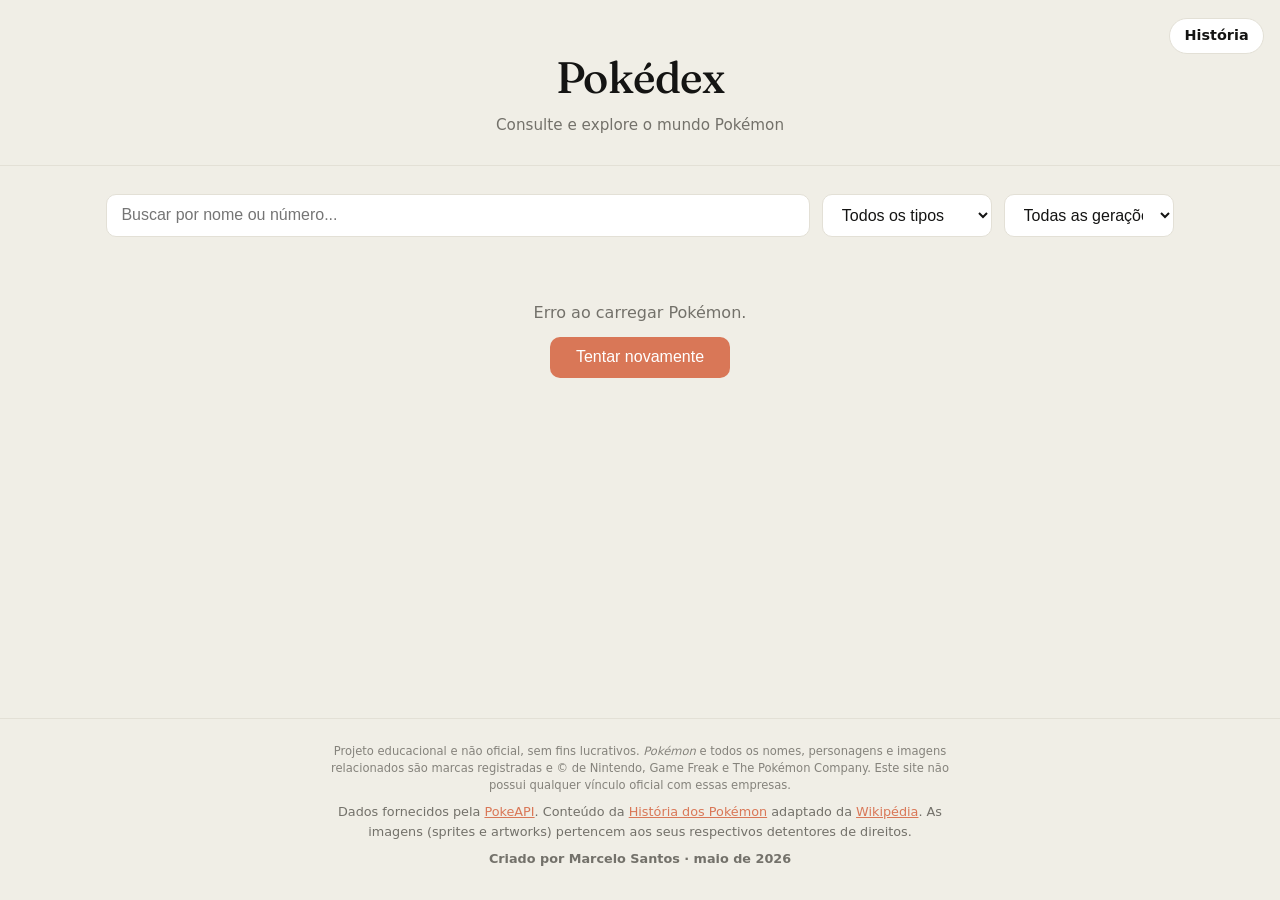
<file: index.html>
<!DOCTYPE html>
<html lang="pt-BR">
<head>
  <meta charset="UTF-8">
  <meta name="viewport" content="width=device-width, initial-scale=1.0">
  <title>Pokédex</title>
  <link rel="preconnect" href="https://fonts.googleapis.com">
  <link rel="preconnect" href="https://fonts.gstatic.com" crossorigin>
  <link href="https://fonts.googleapis.com/css2?family=Fraunces:opsz,wght@9..144,400;9..144,500;9..144,600&display=swap" rel="stylesheet">
  <link rel="stylesheet" href="css/style.css">
</head>
<body>
  <header class="header">
    <nav class="header__nav header__nav--right">
      <a href="historia.html" class="header__nav-link">História</a>
    </nav>
    <div class="header__content">
      <h1 class="header__title">Pokédex</h1>
      <p class="header__subtitle">Consulte e explore o mundo Pokémon</p>
    </div>
  </header>

  <main class="container">
    <section class="controls">
      <div class="search">
        <input
          type="text"
          id="search-input"
          class="search__input"
          placeholder="Buscar por nome ou número..."
          autocomplete="off"
        >
      </div>

      <div class="filters">
        <select id="type-filter" class="filters__select">
          <option value="">Todos os tipos</option>
        </select>
        <select id="generation-filter" class="filters__select">
          <option value="">Todas as gerações</option>
        </select>
      </div>
    </section>

    <section id="pokemon-grid" class="grid" aria-live="polite"></section>

    <div id="status" class="status" hidden></div>

    <div class="load-more">
      <button id="load-more-btn" class="load-more__btn" hidden>Carregar mais</button>
    </div>
  </main>

  <div id="detail-modal" class="modal" hidden>
    <div class="modal__overlay" data-close></div>
    <div class="modal__content" role="dialog" aria-modal="true" aria-labelledby="modal-name">
      <button class="modal__close" data-close aria-label="Fechar">&times;</button>
      <div id="modal-body" class="modal__body"></div>
    </div>
  </div>

  <footer class="footer">
    <p class="footer__disclaimer">
      Projeto educacional e não oficial, sem fins lucrativos. <em>Pokémon</em> e todos os
      nomes, personagens e imagens relacionados são marcas registradas e &copy; de Nintendo,
      Game Freak e The Pokémon Company. Este site não possui qualquer vínculo oficial com
      essas empresas.
    </p>
    <p class="footer__refs">
      Dados fornecidos pela <a href="https://pokeapi.co/" target="_blank" rel="noopener">PokeAPI</a>.
      Conteúdo da <a href="historia.html">História dos Pokémon</a> adaptado da
      <a href="https://pt.wikipedia.org/wiki/Pok%C3%A9mon" target="_blank" rel="noopener">Wikipédia</a>.
      As imagens (sprites e artworks) pertencem aos seus respectivos detentores de direitos.
    </p>
    <p class="footer__credit">
      Criado por Marcelo Santos &middot; maio de 2026
    </p>
  </footer>

  <script src="js/api.js"></script>
  <script src="js/ui.js"></script>
  <script src="js/app.js"></script>
</body>
</html>
</file>
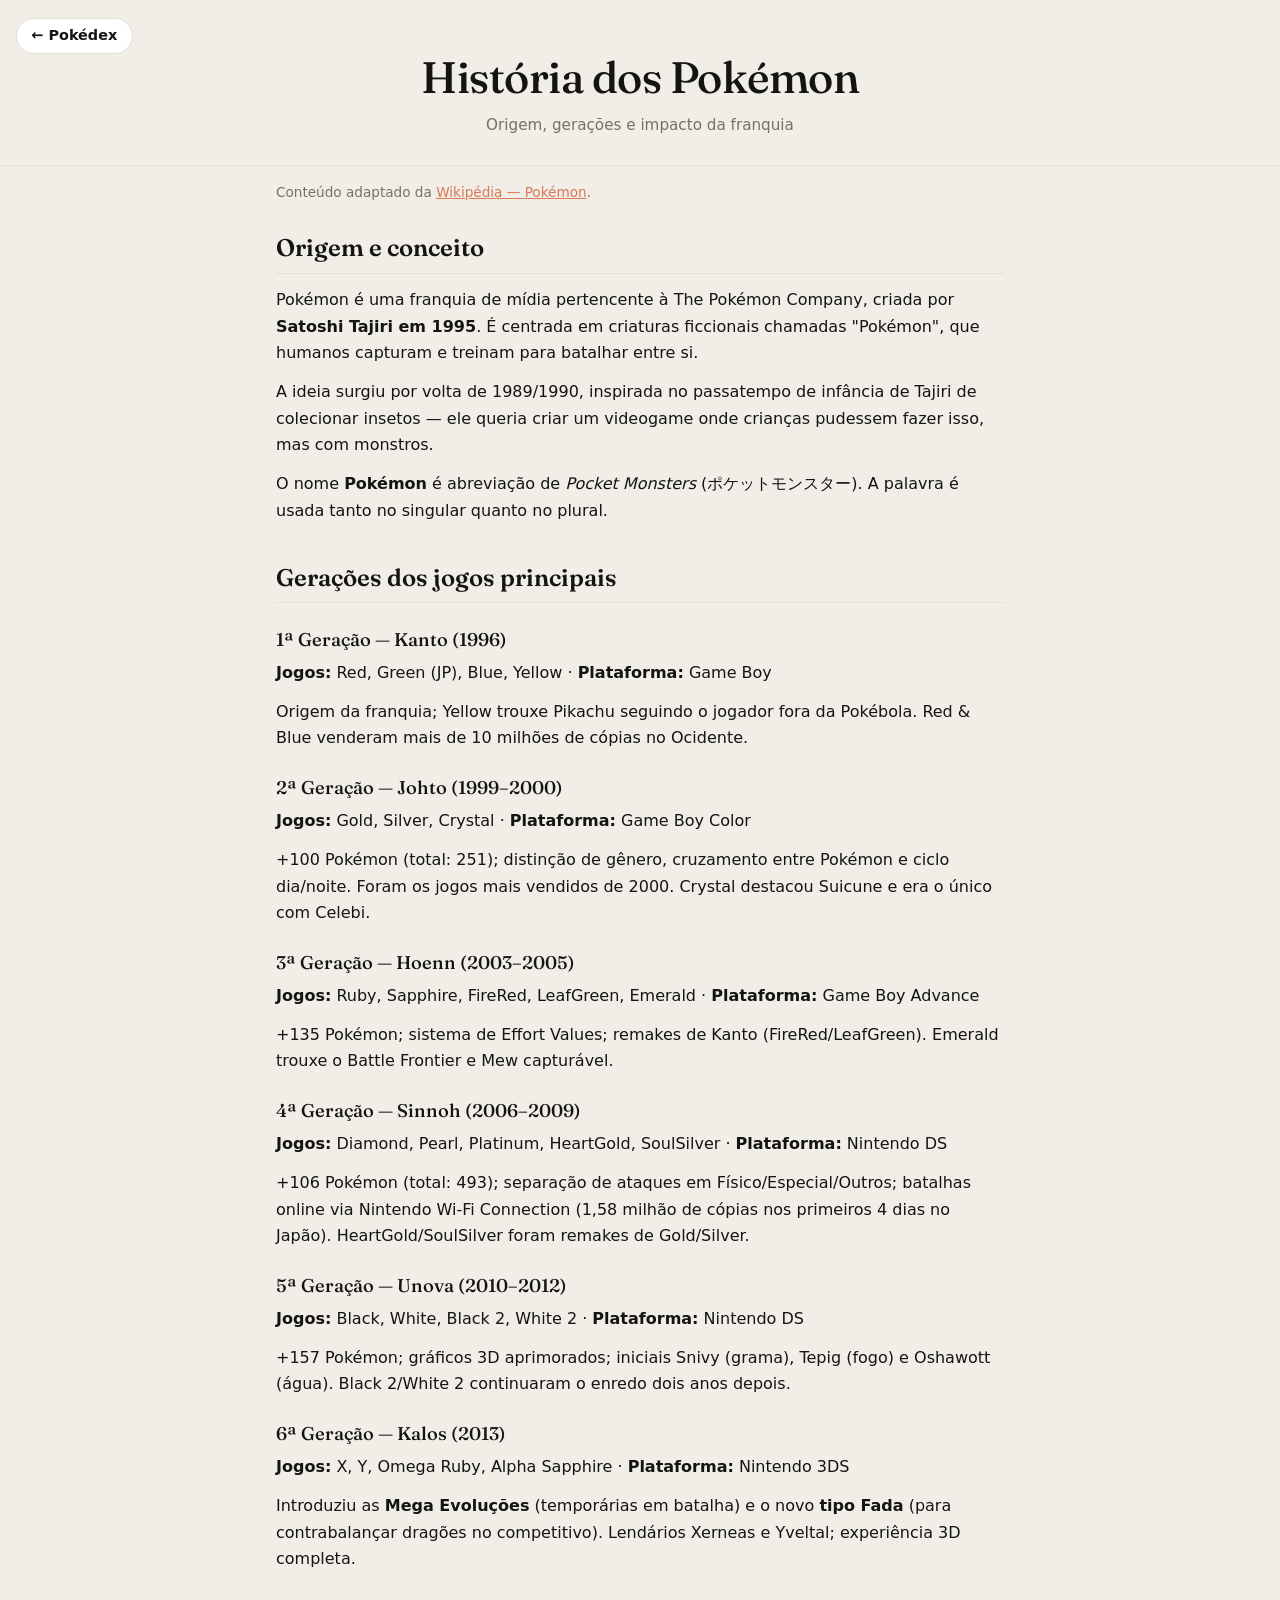
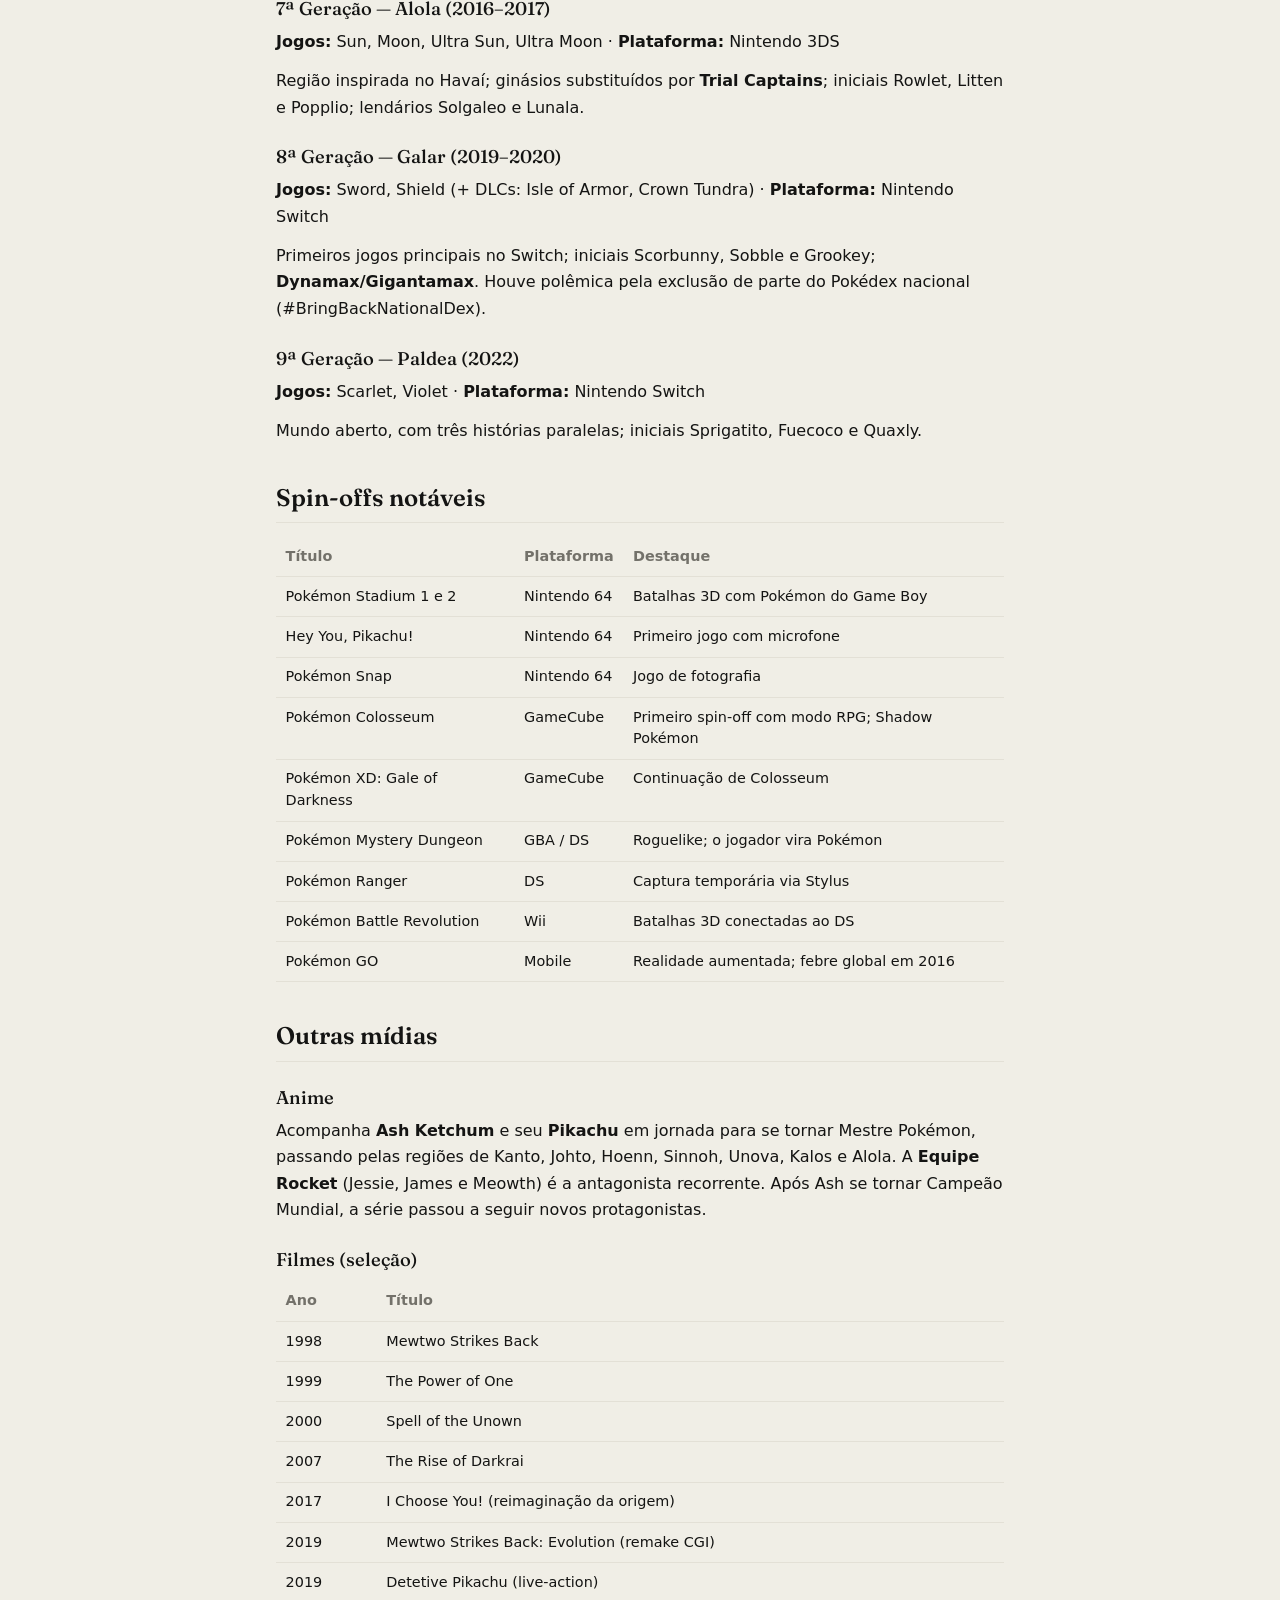
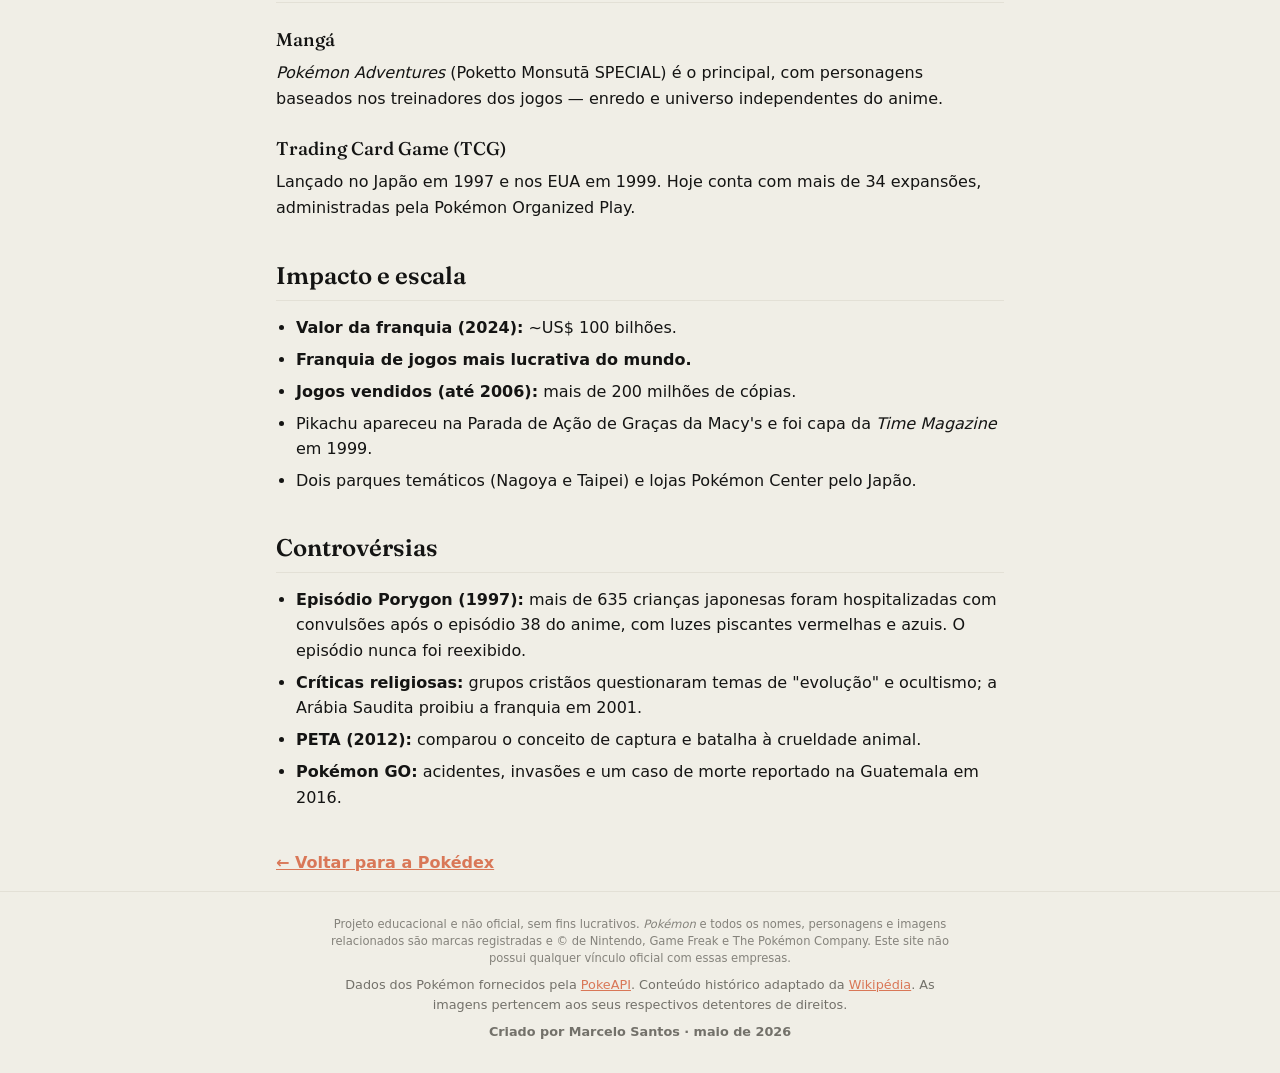
<file: historia.html>
<!DOCTYPE html>
<html lang="pt-BR">
<head>
  <meta charset="UTF-8">
  <meta name="viewport" content="width=device-width, initial-scale=1.0">
  <title>História dos Pokémon — Pokédex</title>
  <link rel="preconnect" href="https://fonts.googleapis.com">
  <link rel="preconnect" href="https://fonts.gstatic.com" crossorigin>
  <link href="https://fonts.googleapis.com/css2?family=Fraunces:opsz,wght@9..144,400;9..144,500;9..144,600&display=swap" rel="stylesheet">
  <link rel="stylesheet" href="css/style.css">
</head>
<body>
  <header class="header">
    <nav class="header__nav header__nav--left">
      <a href="index.html" class="header__nav-link">&larr; Pokédex</a>
    </nav>
    <div class="header__content">
      <h1 class="header__title">História dos Pokémon</h1>
      <p class="header__subtitle">Origem, gerações e impacto da franquia</p>
    </div>
  </header>

  <main class="container page">
    <p class="page__source">
      Conteúdo adaptado da
      <a href="https://pt.wikipedia.org/wiki/Pok%C3%A9mon" target="_blank" rel="noopener">Wikipédia — Pokémon</a>.
    </p>

    <article class="article">
      <section>
        <h2>Origem e conceito</h2>
        <p>
          Pokémon é uma franquia de mídia pertencente à The Pokémon Company, criada por
          <strong>Satoshi Tajiri em 1995</strong>. É centrada em criaturas ficcionais
          chamadas "Pokémon", que humanos capturam e treinam para batalhar entre si.
        </p>
        <p>
          A ideia surgiu por volta de 1989/1990, inspirada no passatempo de infância de
          Tajiri de colecionar insetos — ele queria criar um videogame onde crianças
          pudessem fazer isso, mas com monstros.
        </p>
        <p>
          O nome <strong>Pokémon</strong> é abreviação de <em>Pocket Monsters</em>
          (ポケットモンスター). A palavra é usada tanto no singular quanto no plural.
        </p>
      </section>

      <section>
        <h2>Gerações dos jogos principais</h2>

        <h3>1ª Geração — Kanto (1996)</h3>
        <p><strong>Jogos:</strong> Red, Green (JP), Blue, Yellow &middot; <strong>Plataforma:</strong> Game Boy</p>
        <p>
          Origem da franquia; Yellow trouxe Pikachu seguindo o jogador fora da Pokébola.
          Red &amp; Blue venderam mais de 10 milhões de cópias no Ocidente.
        </p>

        <h3>2ª Geração — Johto (1999–2000)</h3>
        <p><strong>Jogos:</strong> Gold, Silver, Crystal &middot; <strong>Plataforma:</strong> Game Boy Color</p>
        <p>
          +100 Pokémon (total: 251); distinção de gênero, cruzamento entre Pokémon e
          ciclo dia/noite. Foram os jogos mais vendidos de 2000. Crystal destacou Suicune
          e era o único com Celebi.
        </p>

        <h3>3ª Geração — Hoenn (2003–2005)</h3>
        <p><strong>Jogos:</strong> Ruby, Sapphire, FireRed, LeafGreen, Emerald &middot; <strong>Plataforma:</strong> Game Boy Advance</p>
        <p>
          +135 Pokémon; sistema de Effort Values; remakes de Kanto (FireRed/LeafGreen).
          Emerald trouxe o Battle Frontier e Mew capturável.
        </p>

        <h3>4ª Geração — Sinnoh (2006–2009)</h3>
        <p><strong>Jogos:</strong> Diamond, Pearl, Platinum, HeartGold, SoulSilver &middot; <strong>Plataforma:</strong> Nintendo DS</p>
        <p>
          +106 Pokémon (total: 493); separação de ataques em Físico/Especial/Outros;
          batalhas online via Nintendo Wi-Fi Connection (1,58 milhão de cópias nos
          primeiros 4 dias no Japão). HeartGold/SoulSilver foram remakes de Gold/Silver.
        </p>

        <h3>5ª Geração — Unova (2010–2012)</h3>
        <p><strong>Jogos:</strong> Black, White, Black 2, White 2 &middot; <strong>Plataforma:</strong> Nintendo DS</p>
        <p>
          +157 Pokémon; gráficos 3D aprimorados; iniciais Snivy (grama), Tepig (fogo) e
          Oshawott (água). Black 2/White 2 continuaram o enredo dois anos depois.
        </p>

        <h3>6ª Geração — Kalos (2013)</h3>
        <p><strong>Jogos:</strong> X, Y, Omega Ruby, Alpha Sapphire &middot; <strong>Plataforma:</strong> Nintendo 3DS</p>
        <p>
          Introduziu as <strong>Mega Evoluções</strong> (temporárias em batalha) e o novo
          <strong>tipo Fada</strong> (para contrabalançar dragões no competitivo).
          Lendários Xerneas e Yveltal; experiência 3D completa.
        </p>

        <h3>7ª Geração — Alola (2016–2017)</h3>
        <p><strong>Jogos:</strong> Sun, Moon, Ultra Sun, Ultra Moon &middot; <strong>Plataforma:</strong> Nintendo 3DS</p>
        <p>
          Região inspirada no Havaí; ginásios substituídos por <strong>Trial Captains</strong>;
          iniciais Rowlet, Litten e Popplio; lendários Solgaleo e Lunala.
        </p>

        <h3>8ª Geração — Galar (2019–2020)</h3>
        <p><strong>Jogos:</strong> Sword, Shield (+ DLCs: Isle of Armor, Crown Tundra) &middot; <strong>Plataforma:</strong> Nintendo Switch</p>
        <p>
          Primeiros jogos principais no Switch; iniciais Scorbunny, Sobble e Grookey;
          <strong>Dynamax/Gigantamax</strong>. Houve polêmica pela exclusão de parte do
          Pokédex nacional (#BringBackNationalDex).
        </p>

        <h3>9ª Geração — Paldea (2022)</h3>
        <p><strong>Jogos:</strong> Scarlet, Violet &middot; <strong>Plataforma:</strong> Nintendo Switch</p>
        <p>
          Mundo aberto, com três histórias paralelas; iniciais Sprigatito, Fuecoco e Quaxly.
        </p>
      </section>

      <section>
        <h2>Spin-offs notáveis</h2>
        <table>
          <thead>
            <tr><th>Título</th><th>Plataforma</th><th>Destaque</th></tr>
          </thead>
          <tbody>
            <tr><td>Pokémon Stadium 1 e 2</td><td>Nintendo 64</td><td>Batalhas 3D com Pokémon do Game Boy</td></tr>
            <tr><td>Hey You, Pikachu!</td><td>Nintendo 64</td><td>Primeiro jogo com microfone</td></tr>
            <tr><td>Pokémon Snap</td><td>Nintendo 64</td><td>Jogo de fotografia</td></tr>
            <tr><td>Pokémon Colosseum</td><td>GameCube</td><td>Primeiro spin-off com modo RPG; Shadow Pokémon</td></tr>
            <tr><td>Pokémon XD: Gale of Darkness</td><td>GameCube</td><td>Continuação de Colosseum</td></tr>
            <tr><td>Pokémon Mystery Dungeon</td><td>GBA / DS</td><td>Roguelike; o jogador vira Pokémon</td></tr>
            <tr><td>Pokémon Ranger</td><td>DS</td><td>Captura temporária via Stylus</td></tr>
            <tr><td>Pokémon Battle Revolution</td><td>Wii</td><td>Batalhas 3D conectadas ao DS</td></tr>
            <tr><td>Pokémon GO</td><td>Mobile</td><td>Realidade aumentada; febre global em 2016</td></tr>
          </tbody>
        </table>
      </section>

      <section>
        <h2>Outras mídias</h2>

        <h3>Anime</h3>
        <p>
          Acompanha <strong>Ash Ketchum</strong> e seu <strong>Pikachu</strong> em jornada
          para se tornar Mestre Pokémon, passando pelas regiões de Kanto, Johto, Hoenn,
          Sinnoh, Unova, Kalos e Alola. A <strong>Equipe Rocket</strong> (Jessie, James e
          Meowth) é a antagonista recorrente. Após Ash se tornar Campeão Mundial, a série
          passou a seguir novos protagonistas.
        </p>

        <h3>Filmes (seleção)</h3>
        <table>
          <thead>
            <tr><th>Ano</th><th>Título</th></tr>
          </thead>
          <tbody>
            <tr><td>1998</td><td>Mewtwo Strikes Back</td></tr>
            <tr><td>1999</td><td>The Power of One</td></tr>
            <tr><td>2000</td><td>Spell of the Unown</td></tr>
            <tr><td>2007</td><td>The Rise of Darkrai</td></tr>
            <tr><td>2017</td><td>I Choose You! (reimaginação da origem)</td></tr>
            <tr><td>2019</td><td>Mewtwo Strikes Back: Evolution (remake CGI)</td></tr>
            <tr><td>2019</td><td>Detetive Pikachu (live-action)</td></tr>
          </tbody>
        </table>

        <h3>Mangá</h3>
        <p>
          <em>Pokémon Adventures</em> (Poketto Monsutā SPECIAL) é o principal, com
          personagens baseados nos treinadores dos jogos — enredo e universo independentes
          do anime.
        </p>

        <h3>Trading Card Game (TCG)</h3>
        <p>
          Lançado no Japão em 1997 e nos EUA em 1999. Hoje conta com mais de 34 expansões,
          administradas pela Pokémon Organized Play.
        </p>
      </section>

      <section>
        <h2>Impacto e escala</h2>
        <ul>
          <li><strong>Valor da franquia (2024):</strong> ~US$ 100 bilhões.</li>
          <li><strong>Franquia de jogos mais lucrativa do mundo.</strong></li>
          <li><strong>Jogos vendidos (até 2006):</strong> mais de 200 milhões de cópias.</li>
          <li>Pikachu apareceu na Parada de Ação de Graças da Macy's e foi capa da <em>Time Magazine</em> em 1999.</li>
          <li>Dois parques temáticos (Nagoya e Taipei) e lojas Pokémon Center pelo Japão.</li>
        </ul>
      </section>

      <section>
        <h2>Controvérsias</h2>
        <ul>
          <li>
            <strong>Episódio Porygon (1997):</strong> mais de 635 crianças japonesas foram
            hospitalizadas com convulsões após o episódio 38 do anime, com luzes piscantes
            vermelhas e azuis. O episódio nunca foi reexibido.
          </li>
          <li>
            <strong>Críticas religiosas:</strong> grupos cristãos questionaram temas de
            "evolução" e ocultismo; a Arábia Saudita proibiu a franquia em 2001.
          </li>
          <li><strong>PETA (2012):</strong> comparou o conceito de captura e batalha à crueldade animal.</li>
          <li><strong>Pokémon GO:</strong> acidentes, invasões e um caso de morte reportado na Guatemala em 2016.</li>
        </ul>
      </section>
    </article>

    <p class="page__back"><a href="index.html">&larr; Voltar para a Pokédex</a></p>
  </main>

  <footer class="footer">
    <p class="footer__disclaimer">
      Projeto educacional e não oficial, sem fins lucrativos. <em>Pokémon</em> e todos os
      nomes, personagens e imagens relacionados são marcas registradas e &copy; de Nintendo,
      Game Freak e The Pokémon Company. Este site não possui qualquer vínculo oficial com
      essas empresas.
    </p>
    <p class="footer__refs">
      Dados dos Pokémon fornecidos pela <a href="https://pokeapi.co/" target="_blank" rel="noopener">PokeAPI</a>.
      Conteúdo histórico adaptado da <a href="https://pt.wikipedia.org/wiki/Pok%C3%A9mon" target="_blank" rel="noopener">Wikipédia</a>.
      As imagens pertencem aos seus respectivos detentores de direitos.
    </p>
    <p class="footer__credit">
      Criado por Marcelo Santos &middot; maio de 2026
    </p>
  </footer>
</body>
</html>
</file>
<file: css/style.css>
:root {
  --color-primary: #d97757;
  --color-primary-dark: #c25d3f;
  --color-bg: #f0eee6;
  --color-surface: #ffffff;
  --color-text: #141413;
  --color-text-muted: #73716a;
  --color-border: #e3e0d6;
  --shadow-sm: 0 1px 2px rgba(20, 20, 19, 0.06);
  --shadow-md: 0 8px 24px rgba(20, 20, 19, 0.1);
  --radius: 10px;
  --max-width: 1100px;
  --font-serif: "Fraunces", Georgia, "Times New Roman", serif;
}

* {
  margin: 0;
  padding: 0;
  box-sizing: border-box;
}

body {
  font-family: system-ui, -apple-system, "Segoe UI", Roboto, sans-serif;
  background-color: var(--color-bg);
  color: var(--color-text);
  line-height: 1.5;
  min-height: 100vh;
  display: flex;
  flex-direction: column;
}

.header {
  position: relative;
  background: var(--color-bg);
  color: var(--color-text);
  padding: 2.75rem 1rem 1.75rem;
  text-align: center;
  border-bottom: 1px solid var(--color-border);
}

.header__nav {
  position: absolute;
  top: 1.1rem;
}

.header__nav--right {
  right: 1rem;
}

.header__nav--left {
  left: 1rem;
}

.header__nav-link {
  display: inline-block;
  font-size: 0.9rem;
  font-weight: 600;
  color: var(--color-text);
  text-decoration: none;
  padding: 0.4rem 0.9rem;
  border: 1px solid var(--color-border);
  border-radius: 999px;
  background: var(--color-surface);
  transition: border-color 0.15s, color 0.15s;
}

.header__nav-link:hover {
  border-color: var(--color-primary);
  color: var(--color-primary);
}

.header__title {
  font-family: var(--font-serif);
  font-size: 2.25rem;
  font-weight: 500;
  letter-spacing: -0.5px;
}

.header__subtitle {
  font-size: 0.95rem;
  color: var(--color-text-muted);
  margin-top: 0.25rem;
}

.container {
  width: 100%;
  max-width: var(--max-width);
  margin: 0 auto;
  padding: 1rem;
  flex: 1;
}

.controls {
  display: flex;
  flex-direction: column;
  gap: 0.75rem;
  margin-bottom: 1.25rem;
  position: sticky;
  top: 0;
  z-index: 10;
  background: var(--color-bg);
  padding: 0.75rem 0;
}

.search__input,
.filters__select {
  width: 100%;
  padding: 0.7rem 0.9rem;
  font-size: 1rem;
  border: 1px solid var(--color-border);
  border-radius: var(--radius);
  background: var(--color-surface);
  color: var(--color-text);
}

.search__input:focus,
.filters__select:focus {
  outline: none;
  border-color: var(--color-primary);
}

.filters {
  display: flex;
  flex-direction: column;
  gap: 0.75rem;
}

.grid {
  display: grid;
  grid-template-columns: repeat(auto-fill, minmax(140px, 1fr));
  gap: 0.9rem;
}

.card {
  position: relative;
  background: var(--color-surface);
  border: 1px solid var(--color-border);
  border-radius: var(--radius);
  padding: 0.75rem;
  text-align: center;
  cursor: pointer;
  transition: transform 0.15s, box-shadow 0.15s, border-color 0.15s;
}

.card:hover {
  transform: translateY(-3px);
  box-shadow: var(--shadow-md);
  border-color: var(--color-primary);
}

.card__id {
  display: block;
  font-size: 0.8rem;
  font-weight: 600;
  color: var(--color-text-muted);
  text-align: right;
}

.card__media {
  position: relative;
  border-radius: 10px;
  margin: 0.25rem 0 0.5rem;
}

.card__media::before {
  content: "";
  position: absolute;
  inset: 0;
  background: var(--type-color, #ccc);
  opacity: 0.15;
  border-radius: 10px;
}

.card__img {
  position: relative;
  width: 100%;
  aspect-ratio: 1 / 1;
  object-fit: contain;
}

.card__name {
  font-size: 1rem;
  margin-bottom: 0.5rem;
  white-space: nowrap;
  overflow: hidden;
  text-overflow: ellipsis;
}

.card__types {
  display: flex;
  flex-wrap: wrap;
  gap: 0.35rem;
  justify-content: center;
}

.badge {
  display: inline-block;
  padding: 0.15rem 0.6rem;
  font-size: 0.75rem;
  font-weight: 600;
  color: #fff;
  border-radius: 999px;
  background: var(--type-color, #777);
  text-shadow: 0 1px 1px rgba(0, 0, 0, 0.25);
}

.type-normal { --type-color: #a8a77a; }
.type-fire { --type-color: #ee8130; }
.type-water { --type-color: #6390f0; }
.type-electric { --type-color: #f7d02c; }
.type-grass { --type-color: #7ac74c; }
.type-ice { --type-color: #96d9d6; }
.type-fighting { --type-color: #c22e28; }
.type-poison { --type-color: #a33ea1; }
.type-ground { --type-color: #e2bf65; }
.type-flying { --type-color: #a98ff3; }
.type-psychic { --type-color: #f95587; }
.type-bug { --type-color: #a6b91a; }
.type-rock { --type-color: #b6a136; }
.type-ghost { --type-color: #735797; }
.type-dragon { --type-color: #6f35fc; }
.type-dark { --type-color: #705746; }
.type-steel { --type-color: #b7b7ce; }
.type-fairy { --type-color: #d685ad; }

@keyframes fadeInUp {
  from {
    opacity: 0;
    transform: translateY(8px);
  }
  to {
    opacity: 1;
    transform: none;
  }
}

.card:not(.skeleton-card) {
  animation: fadeInUp 0.3s ease;
}

@keyframes shimmer {
  0% {
    background-position: -300px 0;
  }
  100% {
    background-position: 300px 0;
  }
}

.skeleton {
  background: linear-gradient(90deg, #e8e5db 25%, #f3f1e9 50%, #e8e5db 75%);
  background-size: 600px 100%;
  animation: shimmer 1.2s infinite linear;
  border-radius: 8px;
}

.skeleton-card {
  cursor: default;
}

.skeleton-card:hover {
  transform: none;
  box-shadow: var(--shadow-sm);
}

.skeleton__media {
  width: 100%;
  aspect-ratio: 1 / 1;
  margin: 0.25rem 0 0.5rem;
}

.skeleton__line {
  height: 12px;
  width: 80%;
  margin: 0.4rem auto;
}

.skeleton__line--short {
  width: 50%;
}

.card:focus-visible,
.evo-node:focus-visible,
.variety-tab:focus-visible,
.load-more__btn:focus-visible,
.modal__close:focus-visible,
.search__input:focus-visible,
.filters__select:focus-visible {
  outline: 3px solid var(--color-primary);
  outline-offset: 2px;
}

.status {
  text-align: center;
  color: var(--color-text-muted);
  padding: 2rem 1rem;
}

.status p {
  margin-bottom: 0.75rem;
}

.load-more {
  display: flex;
  justify-content: center;
  padding: 1.5rem 0;
}

.load-more__btn {
  padding: 0.7rem 1.6rem;
  font-size: 1rem;
  color: #fff;
  background: var(--color-primary);
  border: none;
  border-radius: var(--radius);
  cursor: pointer;
  transition: background 0.2s;
}

.load-more__btn:hover {
  background: var(--color-primary-dark);
}

.modal {
  position: fixed;
  inset: 0;
  display: flex;
  align-items: center;
  justify-content: center;
  z-index: 50;
}

.modal[hidden] {
  display: none;
}

.modal__overlay {
  position: absolute;
  inset: 0;
  background: rgba(0, 0, 0, 0.55);
  animation: fadeIn 0.2s ease;
}

@keyframes fadeIn {
  from {
    opacity: 0;
  }
  to {
    opacity: 1;
  }
}

@keyframes modalIn {
  from {
    opacity: 0;
    transform: translateY(10px);
  }
  to {
    opacity: 1;
    transform: none;
  }
}

.modal__content {
  position: relative;
  background: var(--color-surface);
  width: 100%;
  height: 100%;
  overflow-y: auto;
  padding: 1.5rem 1.25rem;
  z-index: 1;
  animation: modalIn 0.25s ease;
}

.modal__close {
  position: absolute;
  top: 0.75rem;
  right: 0.9rem;
  font-size: 1.8rem;
  line-height: 1;
  background: none;
  border: none;
  color: var(--color-text-muted);
  cursor: pointer;
}

.variety-tabs {
  display: flex;
  flex-wrap: wrap;
  gap: 0.4rem;
  margin-bottom: 0.75rem;
}

.variety-tab {
  padding: 0.35rem 0.8rem;
  font-size: 0.8rem;
  font-weight: 600;
  border: 1px solid var(--color-border);
  border-radius: 999px;
  background: var(--color-surface);
  color: var(--color-text-muted);
  cursor: pointer;
  transition: background 0.15s, color 0.15s;
}

.variety-tab.active {
  background: var(--type-color, var(--color-primary));
  border-color: transparent;
  color: #fff;
}

.detail__header {
  text-align: center;
  background: var(--type-color, #ccc);
  border-radius: var(--radius);
  padding: 1rem;
  color: #fff;
}

.detail__img {
  width: 180px;
  max-width: 60%;
  aspect-ratio: 1 / 1;
  object-fit: contain;
  filter: drop-shadow(0 4px 6px rgba(0, 0, 0, 0.3));
}

.detail__id {
  display: block;
  font-weight: 700;
  opacity: 0.9;
}

.detail__name {
  font-family: var(--font-serif);
  font-weight: 500;
  font-size: 1.7rem;
  text-shadow: 0 1px 2px rgba(0, 0, 0, 0.3);
}

.detail__types {
  display: flex;
  gap: 0.4rem;
  justify-content: center;
  margin-top: 0.5rem;
}

.detail__flavor {
  margin: 1rem 0;
  color: var(--color-text-muted);
  text-align: center;
}

.detail__meta {
  display: flex;
  justify-content: center;
  gap: 2.5rem;
  margin: 1rem 0;
}

.detail__meta-value {
  display: block;
  font-size: 1.2rem;
  font-weight: 700;
  text-align: center;
}

.detail__meta-label {
  font-size: 0.8rem;
  color: var(--color-text-muted);
}

.detail__section {
  margin-top: 1.5rem;
}

.detail__title {
  font-family: var(--font-serif);
  font-weight: 600;
  font-size: 1.1rem;
  margin-bottom: 0.6rem;
  border-bottom: 1px solid var(--color-border);
  padding-bottom: 0.4rem;
}

.detail__abilities {
  list-style: none;
  display: flex;
  flex-wrap: wrap;
  gap: 0.5rem;
}

.detail__abilities li {
  background: var(--color-bg);
  padding: 0.35rem 0.8rem;
  border-radius: 999px;
  font-size: 0.9rem;
}

.stat {
  display: grid;
  grid-template-columns: 90px 1fr 40px;
  align-items: center;
  gap: 0.6rem;
  margin-bottom: 0.5rem;
}

.stat__label {
  font-size: 0.85rem;
  color: var(--color-text-muted);
}

.stat__bar {
  background: var(--color-border);
  border-radius: 999px;
  height: 10px;
  overflow: hidden;
}

.stat__fill {
  height: 100%;
  background: var(--type-color, var(--color-primary));
  border-radius: 999px;
  transition: width 0.4s ease;
}

.stat__value {
  font-weight: 600;
  text-align: right;
  font-size: 0.85rem;
}

.type-chart__subtitle {
  font-size: 0.85rem;
  color: var(--color-text-muted);
  margin: 0.6rem 0 0.4rem;
}

.type-chart__group {
  display: flex;
  flex-wrap: wrap;
  gap: 0.4rem;
}

.evolution {
  display: flex;
  flex-wrap: wrap;
  align-items: center;
  justify-content: center;
  gap: 0.5rem;
}

.evo-column {
  display: flex;
  flex-direction: column;
  gap: 0.75rem;
}

.evo-node {
  display: flex;
  flex-direction: column;
  align-items: center;
  cursor: pointer;
  padding: 0.4rem;
  border-radius: var(--radius);
  transition: background 0.15s;
}

.evo-node:hover {
  background: var(--color-bg);
}

.evo-img {
  width: 80px;
  height: 80px;
  object-fit: contain;
}

.evo-name {
  font-size: 0.85rem;
  font-weight: 600;
}

.evo-cond {
  font-size: 0.7rem;
  color: var(--color-text-muted);
  background: var(--color-bg);
  padding: 0.1rem 0.5rem;
  border-radius: 999px;
  margin-bottom: 0.25rem;
}

.evo-arrow {
  font-size: 1.5rem;
  color: var(--color-text-muted);
}

.evolution__empty {
  color: var(--color-text-muted);
  text-align: center;
}

.page {
  max-width: 760px;
}

.page__source {
  font-size: 0.85rem;
  color: var(--color-text-muted);
  margin-bottom: 1.75rem;
}

.page__source a,
.page__back a,
.article a {
  color: var(--color-primary);
}

.page__back {
  margin-top: 2.5rem;
  font-weight: 600;
}

.article section {
  margin-bottom: 2.25rem;
}

.article h2 {
  font-family: var(--font-serif);
  font-weight: 600;
  font-size: 1.5rem;
  margin-bottom: 0.85rem;
  padding-bottom: 0.4rem;
  border-bottom: 1px solid var(--color-border);
}

.article h3 {
  font-family: var(--font-serif);
  font-weight: 500;
  font-size: 1.15rem;
  margin: 1.4rem 0 0.4rem;
}

.article p {
  margin-bottom: 0.8rem;
  line-height: 1.65;
}

.article ul {
  margin: 0 0 0.8rem 1.25rem;
}

.article li {
  margin-bottom: 0.4rem;
  line-height: 1.6;
}

.article table {
  width: 100%;
  border-collapse: collapse;
  margin: 0.5rem 0 1rem;
  font-size: 0.9rem;
}

.article th,
.article td {
  text-align: left;
  padding: 0.55rem 0.6rem;
  border-bottom: 1px solid var(--color-border);
  vertical-align: top;
}

.article th {
  font-weight: 600;
  color: var(--color-text-muted);
}

.footer {
  text-align: center;
  padding: 1.5rem 1rem;
  font-size: 0.8rem;
  color: var(--color-text-muted);
  border-top: 1px solid var(--color-border);
}

.footer p {
  max-width: 640px;
  margin: 0 auto 0.5rem;
  line-height: 1.5;
}

.footer__disclaimer {
  font-size: 0.72rem;
  opacity: 0.85;
}

.footer__credit {
  margin-top: 0.75rem;
  font-weight: 600;
}

.footer a {
  color: var(--color-primary);
}

@media (min-width: 600px) {
  .header__title {
    font-size: 2.75rem;
  }

  .controls {
    flex-direction: row;
    align-items: center;
  }

  .search {
    flex: 1;
  }

  .filters {
    flex-direction: row;
  }

  .grid {
    grid-template-columns: repeat(auto-fill, minmax(160px, 1fr));
    gap: 1.1rem;
  }
}

@media (min-width: 900px) {
  .modal__content {
    width: 90%;
    max-width: 720px;
    height: auto;
    max-height: 88vh;
    border-radius: var(--radius);
    box-shadow: var(--shadow-md);
  }
}

@media (min-width: 1100px) {
  .grid {
    grid-template-columns: repeat(auto-fill, minmax(180px, 1fr));
    gap: 1.25rem;
  }
}

@media (prefers-reduced-motion: reduce) {
  *,
  *::before,
  *::after {
    animation-duration: 0.001ms !important;
    animation-iteration-count: 1 !important;
    transition-duration: 0.001ms !important;
  }
}
</file>
